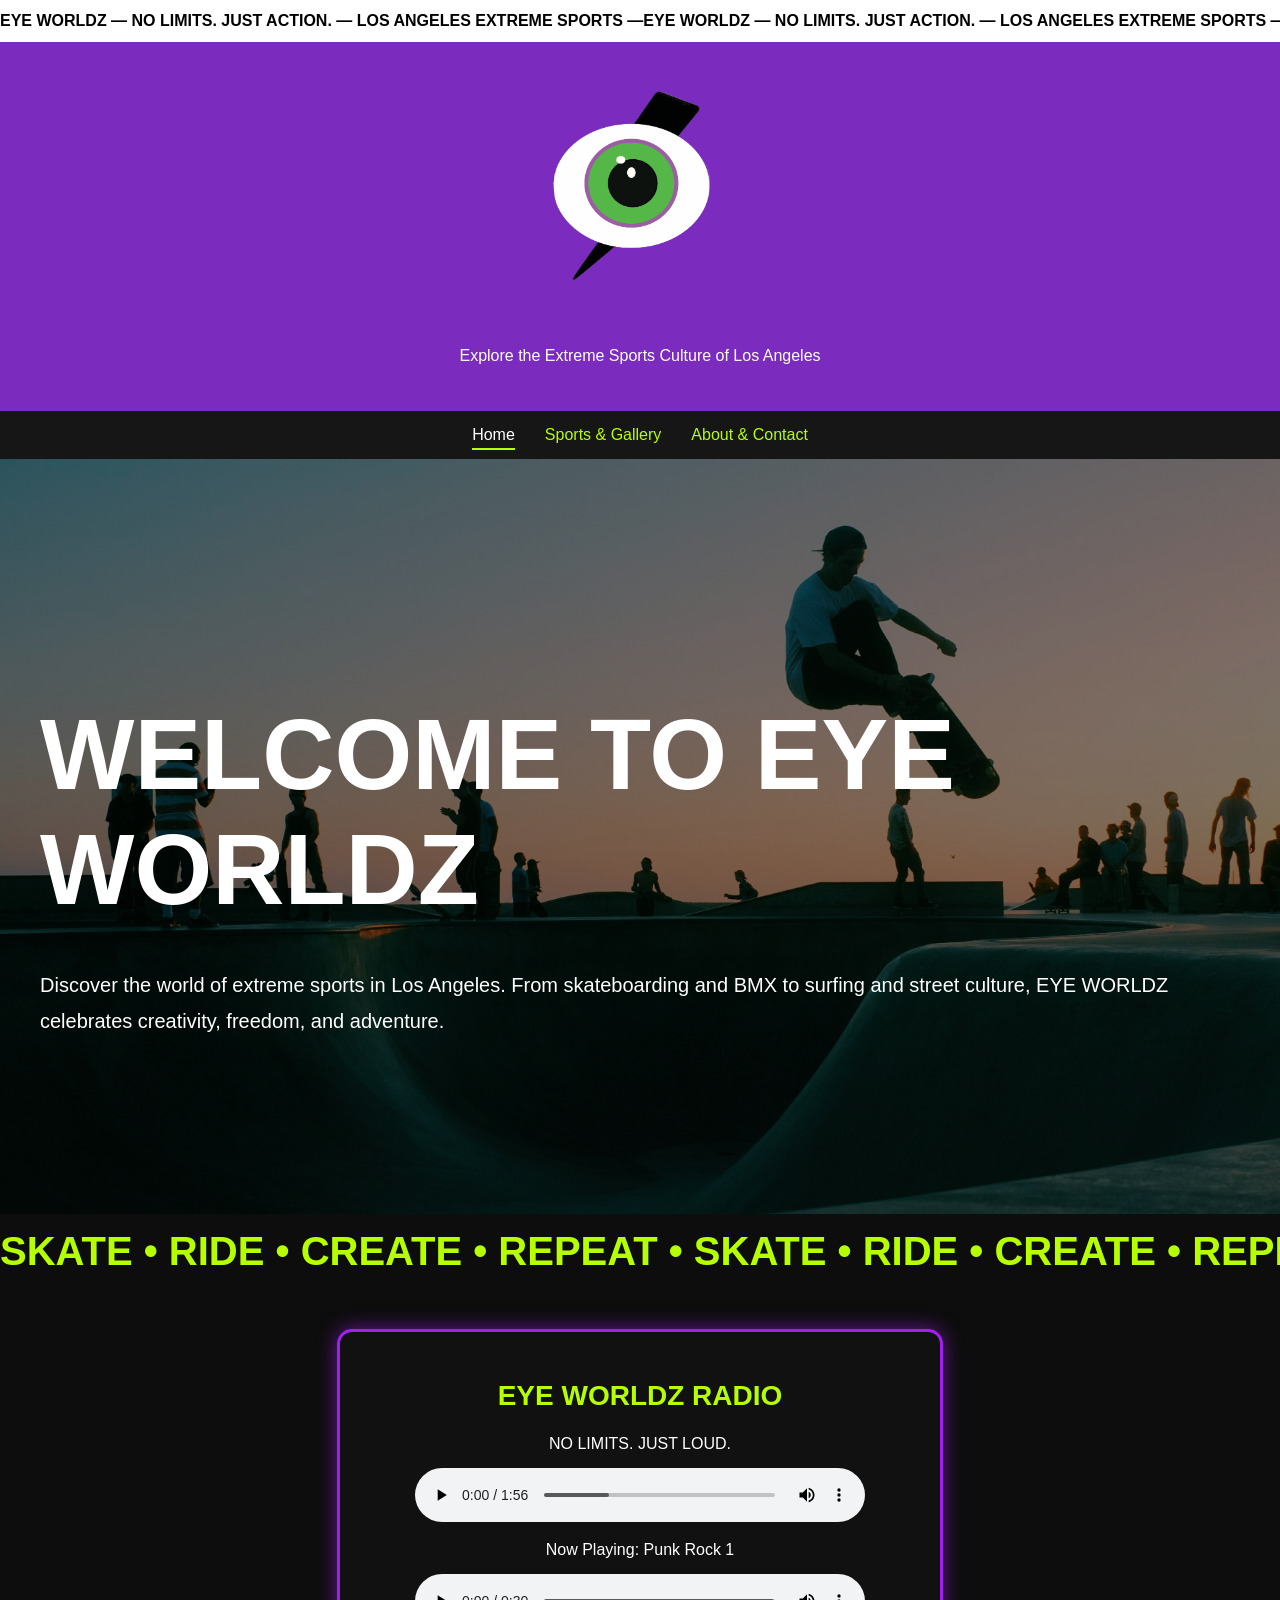
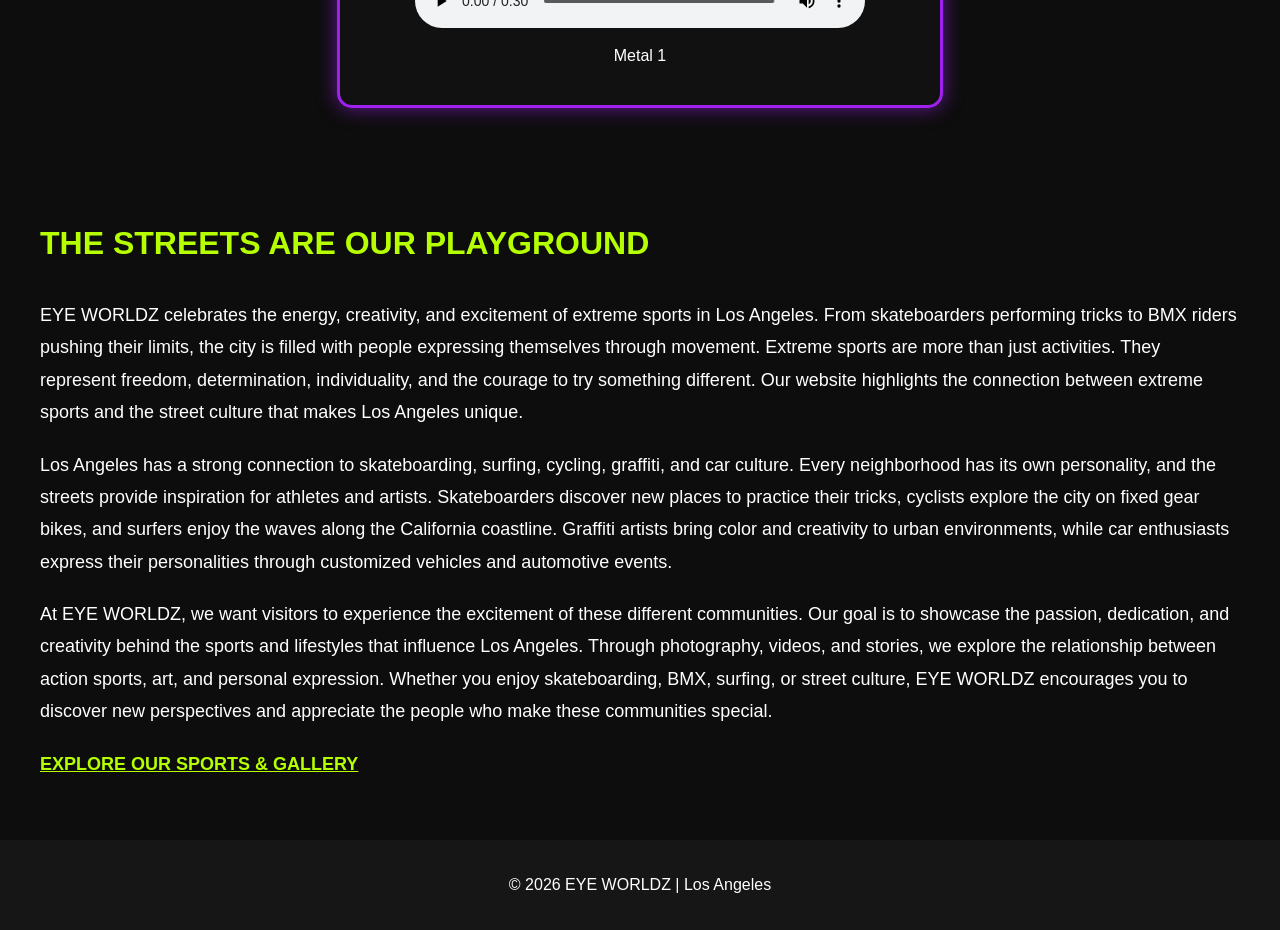
<file: index.html>
<!DOCTYPE html>
<html lang="en">
<head>
    <meta charset="UTF-8">
    <meta name="viewport" content="width=device-width, initial-scale=1.0">
    <meta name="description" content="Explore extreme sports, skateboarding, surfing, car culture, and street art in Los Angeles with EYE WORLDZ.">
    <title>EYE WORLDZ | Home</title>
    <link rel="stylesheet" href="style.css">
</head>
<body><div class="ticker">
    <div class="ticker-track">
        <span>EYE WORLDZ — NO LIMITS. JUST ACTION. — LOS ANGELES EXTREME SPORTS — </span>
        <span>EYE WORLDZ — NO LIMITS. JUST ACTION. — LOS ANGELES EXTREME SPORTS — </span>
    </div>
</div>
<header><img src="eye.png" alt="EYE WORLDZ Logo" class="site-logo"><p>Explore the Extreme Sports Culture of Los Angeles</p></header>
<nav><a href="index.html" class="active">Home</a><a href="sports.html">Sports & Gallery</a><a href="about.html">About & Contact</a></nav> 
<main class="hero"><h2>Welcome to EYE WORLDZ</h2><p>Discover the world of extreme sports in Los Angeles. From skateboarding and BMX to surfing and street culture, EYE WORLDZ celebrates creativity, freedom, and adventure. </p></main>
<div class="street-ticker">
    <div class="street-ticker-track">
        <span>SKATE • RIDE • CREATE • REPEAT •&nbsp;</span>
        <span>SKATE • RIDE • CREATE • REPEAT •&nbsp;</span>
    </div>
</div>
<section class="radio-player">
    <h2>EYE WORLDZ RADIO</h2>
    <p>NO LIMITS. JUST LOUD.</p>
 <audio controls>
        <source src="punkrock1.mp3" type="audio/mpeg">
        Your browser does not support audio.
    </audio>
 <p>Now Playing: Punk Rock 1</p>
 <audio controls src="metal1.mp3">
</audio>
<p>Metal 1</p>
</section>
<section class="home-story">
    <h2>THE STREETS ARE OUR PLAYGROUND</h2>

    <p>EYE WORLDZ celebrates the energy, creativity, and excitement of extreme sports in Los Angeles. From skateboarders performing tricks to BMX riders pushing their limits, the city is filled with people expressing themselves through movement. Extreme sports are more than just activities. They represent freedom, determination, individuality, and the courage to try something different. Our website highlights the connection between extreme sports and the street culture that makes Los Angeles unique.</p>

    <p>Los Angeles has a strong connection to skateboarding, surfing, cycling, graffiti, and car culture. Every neighborhood has its own personality, and the streets provide inspiration for athletes and artists. Skateboarders discover new places to practice their tricks, cyclists explore the city on fixed gear bikes, and surfers enjoy the waves along the California coastline. Graffiti artists bring color and creativity to urban environments, while car enthusiasts express their personalities through customized vehicles and automotive events.</p>

    <p>At EYE WORLDZ, we want visitors to experience the excitement of these different communities. Our goal is to showcase the passion, dedication, and creativity behind the sports and lifestyles that influence Los Angeles. Through photography, videos, and stories, we explore the relationship between action sports, art, and personal expression. Whether you enjoy skateboarding, BMX, surfing, or street culture, EYE WORLDZ encourages you to discover new perspectives and appreciate the people who make these communities special.</p>

    <p><a href="sports.html">EXPLORE OUR SPORTS & GALLERY</a></p>
</section>
<footer>
    <p>&copy; 2026 EYE WORLDZ | Los Angeles</p>
</footer>
<script src="script.js"></script>
</body>
</html>
</file>
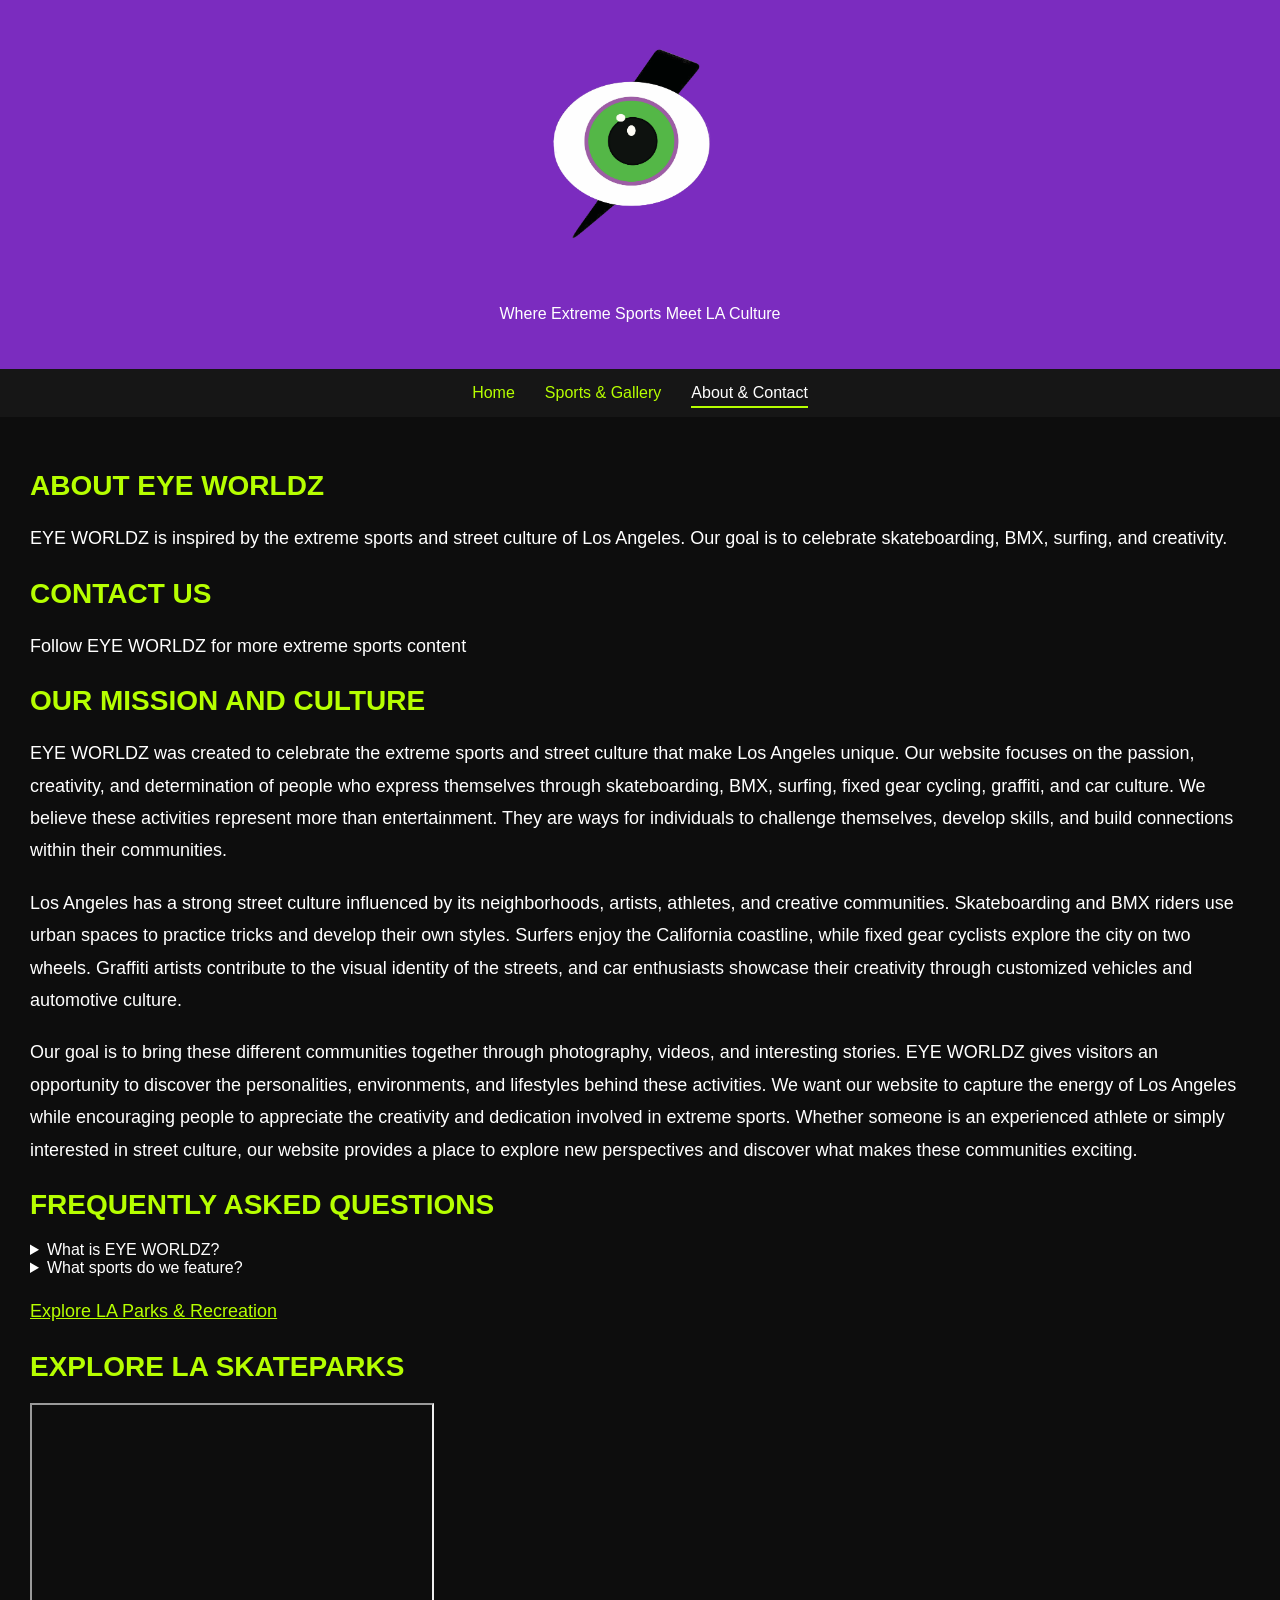
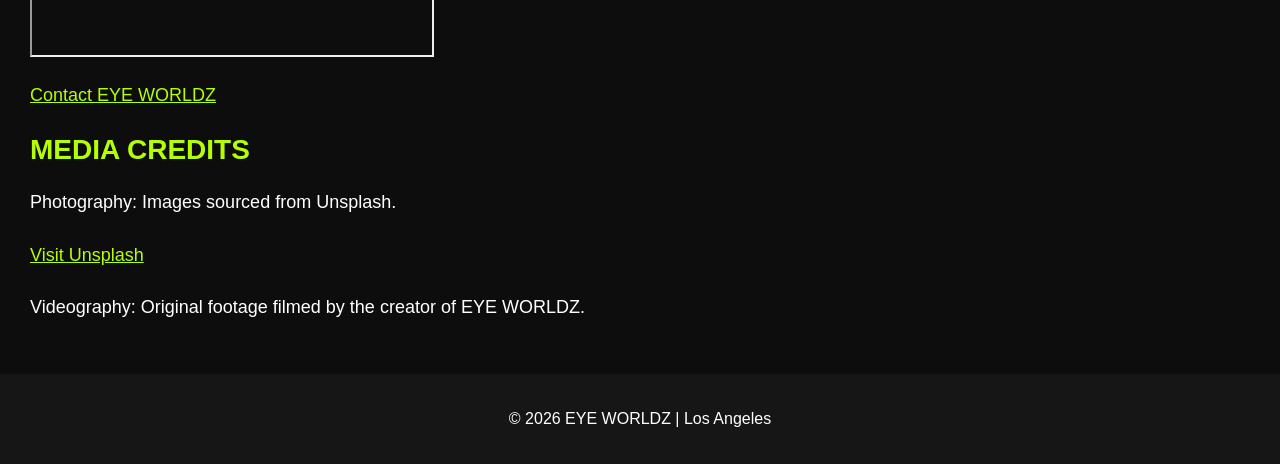
<file: about.html>
<!DOCTYPE html>
<html lang="en">
<head>
    <meta charset="UTF-8">
    <meta name="viewport" content="width=device-width, initial-scale=1.0">
    <meta name="description" content="Learn about EYE WORLDZ, a website celebrating extreme sports, skateboarding, surfing, graffiti, and street culture in Los Angeles.">
    <title>EYE WORLDZ | About & Contact</title>
    <link rel="stylesheet" href="style.css">
</head>
<body>
 <header><img src="eye.png" alt="EYE WORLDZ Logo" class="site-logo"><p>Where Extreme Sports Meet LA Culture</p></header>
 <nav><a href="index.html">Home</a><a href="sports.html">Sports & Gallery</a><a href="about.html" class="active">About & Contact</a></nav>
 <main><h2>About EYE WORLDZ</h2><p>EYE WORLDZ is inspired by the extreme sports and street culture of Los Angeles. Our goal is to celebrate skateboarding, BMX, surfing, and creativity.</p><h2>Contact Us</h2><p>Follow EYE WORLDZ for more extreme sports content</p>
   <h2>OUR MISSION AND CULTURE</h2>

<p>EYE WORLDZ was created to celebrate the extreme sports and street culture that make Los Angeles unique. Our website focuses on the passion, creativity, and determination of people who express themselves through skateboarding, BMX, surfing, fixed gear cycling, graffiti, and car culture. We believe these activities represent more than entertainment. They are ways for individuals to challenge themselves, develop skills, and build connections within their communities.</p>

<p>Los Angeles has a strong street culture influenced by its neighborhoods, artists, athletes, and creative communities. Skateboarding and BMX riders use urban spaces to practice tricks and develop their own styles. Surfers enjoy the California coastline, while fixed gear cyclists explore the city on two wheels. Graffiti artists contribute to the visual identity of the streets, and car enthusiasts showcase their creativity through customized vehicles and automotive culture.</p>

<p>Our goal is to bring these different communities together through photography, videos, and interesting stories. EYE WORLDZ gives visitors an opportunity to discover the personalities, environments, and lifestyles behind these activities. We want our website to capture the energy of Los Angeles while encouraging people to appreciate the creativity and dedication involved in extreme sports. Whether someone is an experienced athlete or simply interested in street culture, our website provides a place to explore new perspectives and discover what makes these communities exciting.</p> 
<h2>Frequently Asked Questions</h2>

<details>
    <summary>What is EYE WORLDZ?</summary>
    <p>A website celebrating extreme sports and LA street culture.</p>
</details>

<details>
    <summary>What sports do we feature?</summary>
    <p>Skateboarding, surfing, fixed gear cycling, and more!</p>
</details>
<p><a href="https://www.laparks.org/" target="_blank">Explore LA Parks & Recreation</a></p>
<h2>Explore LA Skateparks</h2>
<iframe src="https://www.google.com/maps?q=Venice+Beach+Skatepark+Los+Angeles&output=embed" width="400" height="250" title="LA Skatepark Map"></iframe>
<p><a href="mailto:EYEWORLDZ01@gmail.com">Contact EYE WORLDZ</a></p>
<section class="media-credits">
    <h2>Media Credits</h2>
    <p>Photography: Images sourced from Unsplash.</p>
    <p><a href="https://unsplash.com/" target="_blank" rel="noopener noreferrer">Visit Unsplash</a></p>
    <p>Videography: Original footage filmed by the creator of EYE WORLDZ.</p>
</section>
</main>
    <footer>
    <p>&copy; 2026 EYE WORLDZ | Los Angeles</p>
</footer>
<script src="script.js"></script>
</body>
</html>
</file>
<file: style.css>
body {
    background-color: #0D0D0D;
    color: #FFFFFF;
    font-family: Arial, sans-serif;
    margin: 0;
    padding: 0;
}

header {
    background-color: #7B2CBF;
    text-align: center;
    padding: 30px;
}

h1 {
    color: #B6FF00;
}

nav {
    background-color: #161616;
    text-align: center;
    padding: 15px;
}

nav a {
    color: #B6FF00;
    margin: 15px;
    text-decoration: none;
}

main {
    padding: 30px;
}
main img {
    display: block;
    margin-top: 25px;
    border: 3px solid #B6FF00;
    border-radius: 10px;
    max-width: 100%;
    height: auto;
}
main img + p {
    color: #B6FF00;
    font-size: 18px;
    font-weight: bold;
    margin-top: 10px;
    margin-bottom: 30px;
}
main img {
    cursor: pointer;
    transition: transform 0.3s ease;
}
main img.zoomed {
    transform: scale(1.3);
}
footer {
    background-color: #161616;
    color: #FFFFFF;
    text-align: center;
    padding: 20px;
}
.ticker {
    background-color: #FFFFFF;
    color: #000000;
    overflow: hidden;
    white-space: nowrap;
    padding: 12px 0;
    font-weight: bold;
}

.ticker-track {
    display: flex;
    width: max-content;
    animation: scroll 15s linear infinite;
}

.ticker-track span {
    flex-shrink: 0;
}

@keyframes scroll {
    from {
        transform: translateX(0);
    }
    to {
        transform: translateX(-50%);
    }
}
.hero {
    position: relative;
    isolation: isolate;
    overflow: hidden;
    min-height: 75vh;
    display: flex;
    flex-direction: column;
    justify-content: center;
    padding: 40px;
}

.hero::before {
    content: "";
    position: absolute;
    inset: 0;
    z-index: -1;
    background-image: linear-gradient(
        rgba(0, 0, 0, 0.5),
        rgba(0, 0, 0, 0.5)
    ), url("midair.jpg");
    background-size: cover;
    background-position: center top;
    animation: heroZoom 12s ease-in-out infinite alternate;
}

.hero h2 {
    font-size: clamp(40px, 8vw, 100px);
    color: #FFFFFF;
    text-transform: uppercase;
}

.hero p {
    font-size: 20px;
    color: #FFFFFF;
}

@keyframes heroZoom {
    from {
        transform: scale(1);
    }
    to {
        transform: scale(1.15);
    }
}
.featured-video {
    width: 45%;
    margin-left: auto;
    margin-bottom: 30px;
}

.featured-video video {
    width: 100%;
    height: auto;
    border: 3px solid #B6FF00;
    border-radius: 10px;
    display: block;
}
.gallery-grid {
    display: grid;
    grid-template-columns: repeat(3, minmax(0, 1fr));
    gap: 25px;
}

.gallery-item img {
    width: 100%;
    height: 220px;
    object-fit: cover;
    box-sizing: border-box;
    margin-top: 0;
}

.gallery-item {
    min-width: 0;
}
.site-logo {
    display: block;
    width: 200px;
    max-width: 100%;
    height: auto;
    margin: 0 auto;
}
.video-row {
    display: flex;
    gap: 20px;
    margin: 30px auto;
    width: 100%;
}

.video-row .featured-video {
    flex: 1;
    min-width: 0;
    width: auto;
    max-width: none;
    margin: 0;
}

.video-row video {
    width: 100%;
    aspect-ratio: 16 / 9;
    object-fit: contain;
    background-color: black;
}

@media (max-width: 700px) {
    .video-row {
        flex-direction: column;
    }
}
.video-row .featured-video p {
    color: #B6FF00;
    font-size: 18px;
    font-weight: bold;
    text-align: center;
    margin-top: 10px;
}
.home-story {
    background-color: #0D0D0D;
    color: #FFFFFF;
    padding: 40px;
    line-height: 1.8;
}

.home-story h2 {
    color: #B6FF00;
    font-size: 32px;
}

.home-story p {
    font-size: 18px;
    margin-bottom: 20px;
}

.home-story a {
    color: #B6FF00;
    font-weight: bold;
}
main h2 {
    color: #B6FF00;
    text-transform: uppercase;
    font-size: 28px;
    margin-bottom: 20px;
}

main p {
    color: #FFFFFF;
    font-size: 18px;
    line-height: 1.8;
    margin-bottom: 20px;
}

main a {
    color: #B6FF00;
}
nav a:hover {
    color: #FFFFFF;
    text-decoration: underline;
}
nav a.active {
    color: #FFFFFF;
    border-bottom: 2px solid #B6FF00;
    padding-bottom: 5px;
}
@media (max-width: 700px) {
    .gallery-grid {
        grid-template-columns: 1fr;
        gap: 20px;
    }

    .gallery-item img {
        width: 100%;
        height: auto;
    }

    .home-story {
        padding: 20px;
    }

    .hero {
        padding: 20px;
    }
}
nav a:focus-visible,
main a:focus-visible,
details summary:focus-visible {
    outline: 3px solid #B6FF00;
    outline-offset: 4px;
}
.hero h2 {
    opacity: 0;
    transform: translateY(40px);
}

.hero h2.hero-animate {
    animation: titleReveal 1.5s ease-out forwards;
}

@keyframes titleReveal {
    from {
        opacity: 0;
        transform: translateY(40px);
    }
    to {
        opacity: 1;
        transform: translateY(0);
    }
}
.gallery-item img {
    filter: grayscale(100%);
    transition: filter 0.4s ease, transform 0.3s ease;
}

.gallery-item img:hover {
    filter: grayscale(0%);
}
.street-ticker {
    overflow: hidden;
    background-color: #0D0D0D;
    padding: 15px 0;
}

.street-ticker-track {
    display: flex;
    width: max-content;
    animation: streetScroll 15s linear infinite;
}

.street-ticker span {
    flex-shrink: 0;
    color: #B6FF00;
    font-size: 40px;
    font-weight: bold;
    white-space: nowrap;
}

@keyframes streetScroll {
    from {
        transform: translateX(0);
    }
    to {
        transform: translateX(-50%);
    }
}
/* Neon glow for gallery pictures */
.sports-page .gallery-item img {
    border: 3px solid #B6FF00;
    box-shadow: 0 0 10px #B6FF00,
                0 0 20px rgba(182, 255, 0, 0.4);
    transition: box-shadow 0.3s ease, filter 0.4s ease, transform 0.3s ease;
}

.sports-page .gallery-item img:hover {
    box-shadow: 0 0 20px #B6FF00,
                0 0 35px rgba(182, 255, 0, 0.7);
}
/* Purple neon glow for both videos */
.sports-page .featured-video video {
    border: 3px solid #A020F0;
    border-radius: 10px;
    box-shadow: 0 0 15px #A020F0,
                0 0 30px rgba(160, 32, 240, 0.7);
    box-sizing: border-box;
}
/* Venice Skatepark featured video */
.sports-page .venice-feature {
    width: 85%;
    max-width: 900px;
    margin: 50px auto;
    text-align: center;
}

.sports-page .venice-feature h2 {
    color: #B6FF00;
    margin-bottom: 25px;
}

.sports-page .venice-feature video {
    display: block;
    width: 100%;
    height: auto;
    border: 4px solid #A020F0;
    border-radius: 12px;
    box-shadow: 0 0 15px #A020F0,
                0 0 35px rgba(160, 32, 240, 0.7);
}

.sports-page .venice-feature p {
    color: #B6FF00;
    font-size: 18px;
    font-weight: bold;
    margin-top: 20px;
}

@media (max-width: 700px) {
    .sports-page .venice-feature {
        width: 95%;
    }
}
/* EYE WORLDZ RADIO */
.radio-player {
    background: #111111;
    border: 3px solid #A020F0;
    border-radius: 15px;
    box-shadow: 0 0 20px rgba(160, 32, 240, 0.6);
    padding: 25px;
    margin: 40px auto;
    max-width: 550px;
    text-align: center;
}

.radio-player h2 {
    color: #B6FF00;
    font-size: 28px;
}

.radio-player p {
    color: #FFFFFF;
    margin: 15px 0;
}

.radio-player audio {
    width: 100%;
    max-width: 450px;
}
</file>
